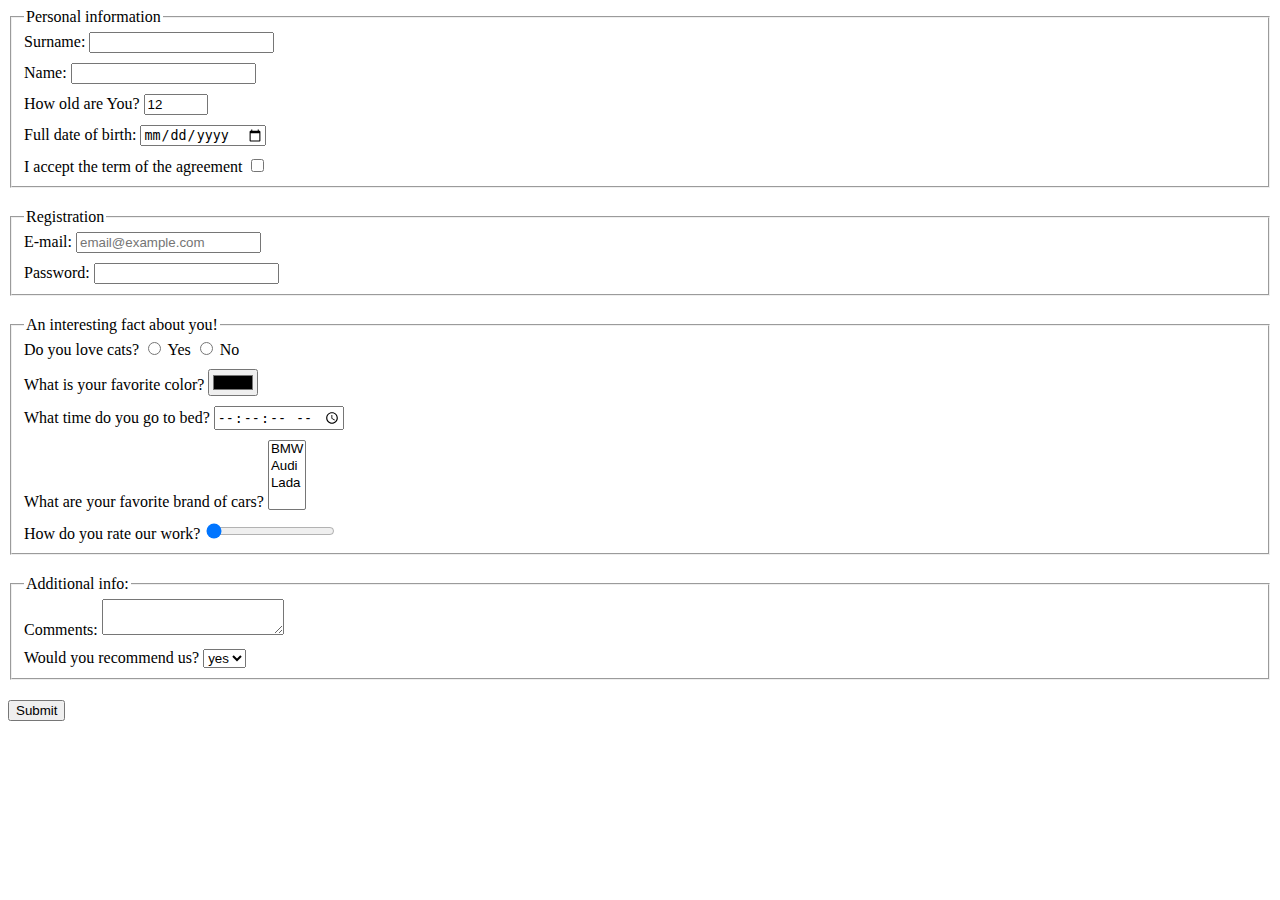
<file: index.html>
<!doctype html><html lang="en"><head><meta charset="UTF-8"><meta name="viewport" content="width=device-width, user-scalable=no, initial-scale=1.0, maximum-scale=1.0, minimum-scale=1.0"><title>HTML Form</title><link rel="stylesheet" href="style.fafa0fb8.css"></head><body> <form class="form" action="https://mate-academy-form-lesson.herokuapp.com/create-application" method="post" autocomplete="off"> <fieldset class="form__fieldset"> <legend>Personal information</legend> <div class="form__field"> <label for="surname"> Surname: <input type="text" name="surname" id="surname" required> </label> </div> <div class="form__field"> <label for="name"> Name: <input type="text" name="name" id="name" required> </label> </div> <div class="form__field"> <label for="age"> How old are You? <input type="number" name="age" id="age" value="12" min="1" max="100" required> </label> </div> <div class="form__field"> <label for="birthday"> Full date of birth: <input type="date" name="birthday" id="birthday" required> </label> </div> <div class="form__field"> <label for="terms"> I accept the term of the agreement <input type="checkbox" name="terms" id="terms" required> </label> </div> </fieldset> <fieldset class="form__fieldset"> <legend>Registration</legend> <div class="form__field"> <label for="mail"> E-mail: <input type="email" name="mail" id="mail" placeholder="email@example.com" required> </label> </div> <div class="form__field"> <label for="pass"> Password: <input type="password" name="pass" id="pass" minlength="5" maxlength="15" required> </label> </div> </fieldset> <fieldset class="form__fieldset"> <legend>An interesting fact about you!</legend> <div class="form__field"> Do you love cats? <label for="agree"> <input type="radio" name="agreement" id="agree" value="yes"> Yes </label> <label for="disagree"> <input type="radio" name="agreement" id="disagree" value="no"> No </label> </div> <div class="form__field"> <label for="favcolor"> What is your favorite color? <input type="color" name="favcolor" id="favcolor" value="#000000"> </label> </div> <div class="form__field"> <label for="appt"> What time do you go to bed? <input type="time" name="appt" id="appt" step="1"> </label> </div> <div class="form__field"> <label for="car"> What are your favorite brand of cars? <select name="car" id="car" multiple> <option value="bmw">BMW</option> <option value="audi">Audi</option> <option value="lada">Lada</option> </select> </label> </div> <div class="form__field"> <label for="rating"> How do you rate our work? <input type="range" name="rating" id="rating" value="1" min="1" max="5"> </label> </div> </fieldset> <fieldset class="form__fieldset"> <legend>Additional info:</legend> <div class="form__field"> <label for="comment"> Comments: <textarea name="comment" id="comment" cols="20" rows="2">
            </textarea> </label> </div> <div class="form__field"> <label for="recommendation"> Would you recommend us? <select name="recommendation" id="recommendation"> <option value="yes">yes</option> <option value="no">no</option> </select> </label> </div> </fieldset> <button type="submit">Submit</button> </form> <script type="text/javascript" src="main.e97352c4.js"></script> </body></html>
</file>
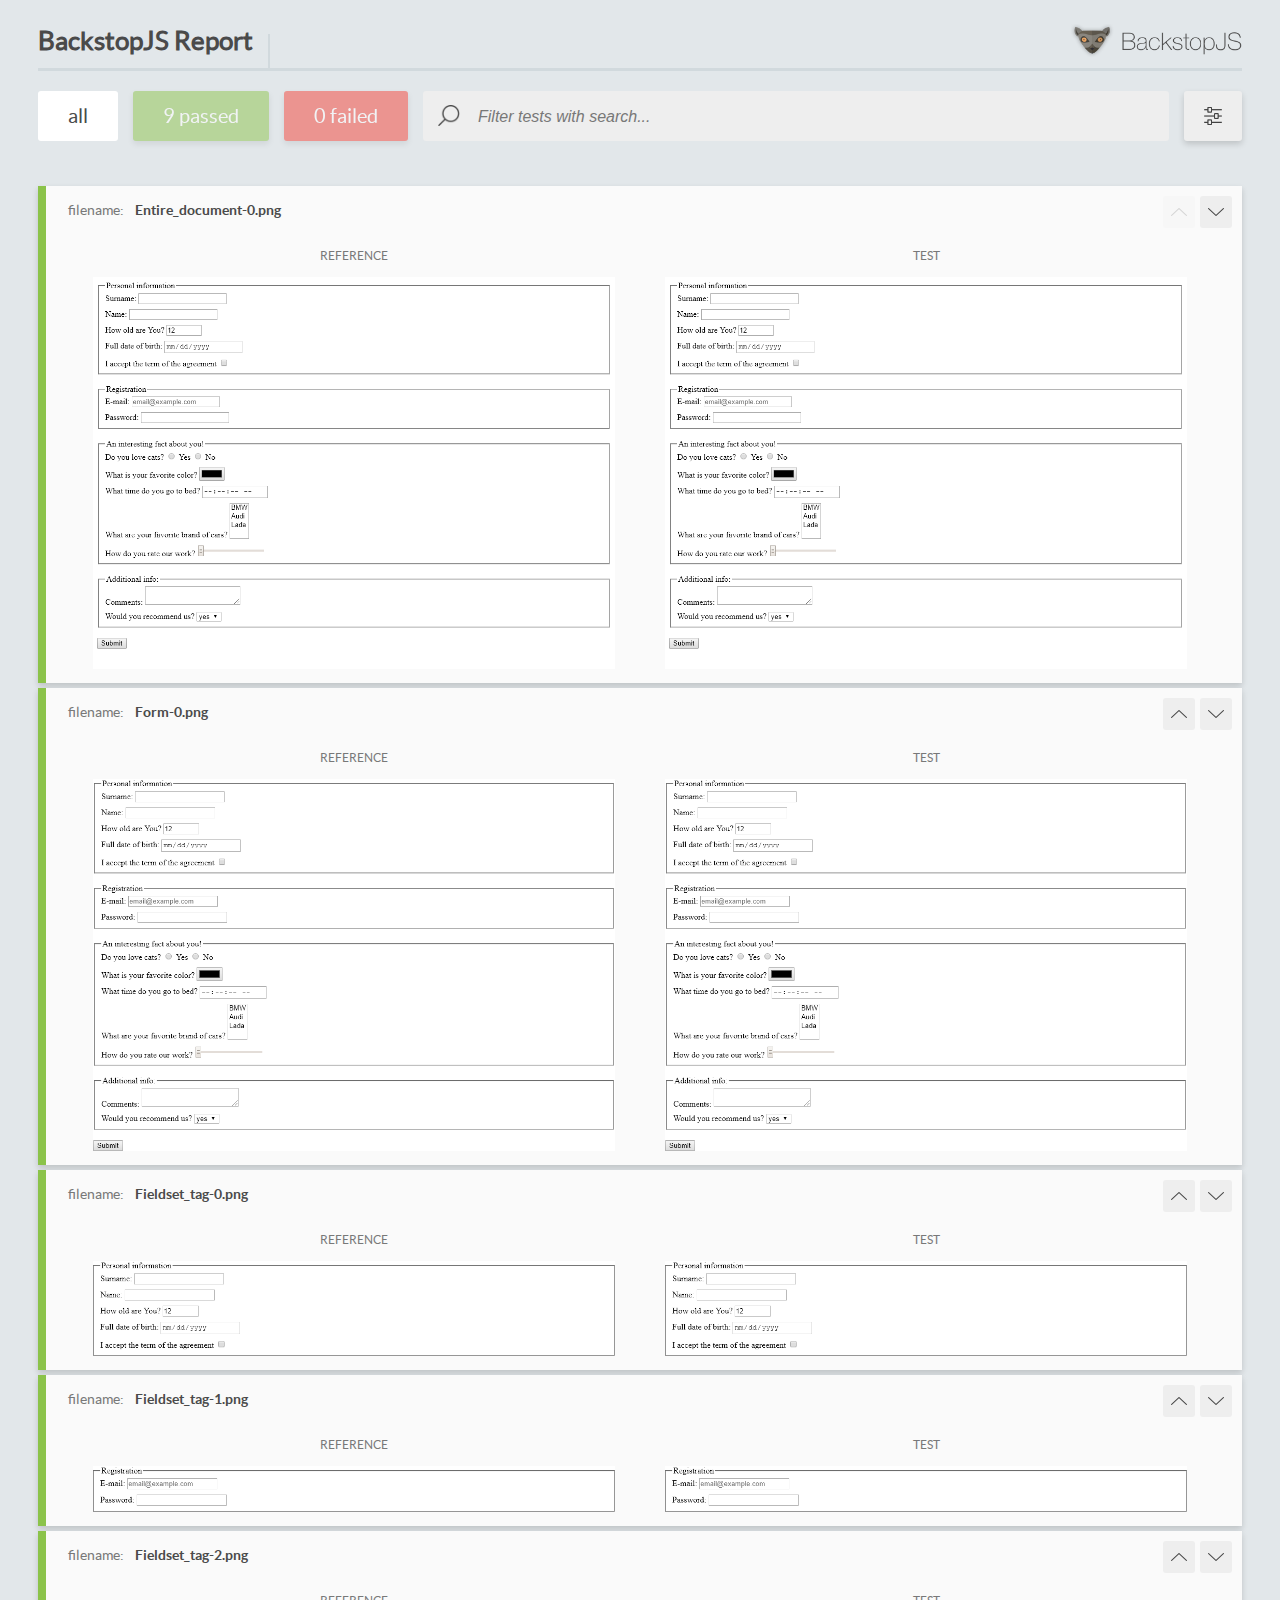
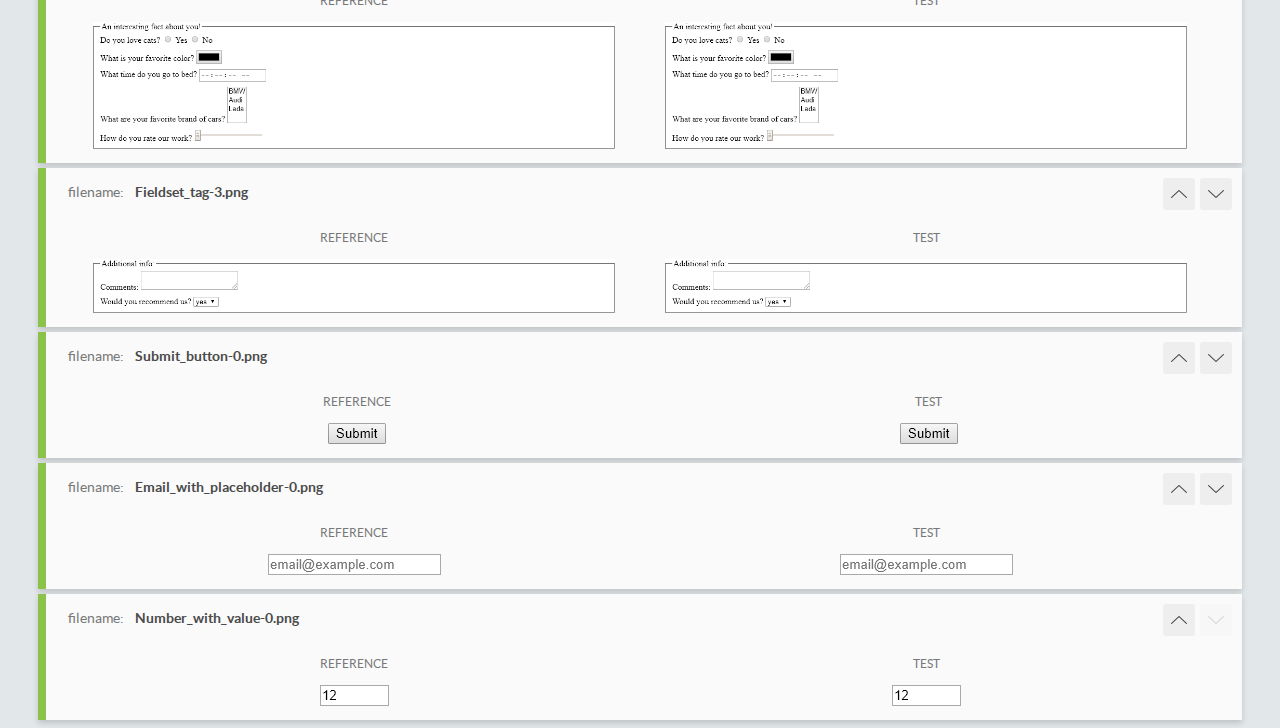
<file: report/html_report/index.html>
<!DOCTYPE html>
<html>
  <head>
    <meta charset="utf-8">
    <title>BackstopJS Report</title>

    <style>
      @font-face {
          font-family: 'latoregular';
          src: url('./assets/fonts/lato-regular-webfont.woff2') format('woff2'),
              url('./assets/fonts/lato-regular-webfont.woff') format('woff');
          font-weight: 400;
          font-style: normal;
      }
      @font-face {
          font-family: 'latobold';
          src: url('./assets/fonts/lato-bold-webfont.woff2') format('woff2'),
              url('./assets/fonts/lato-bold-webfont.woff') format('woff');
          font-weight: 700;
          font-style: normal;
      }

      .ReactModal__Body--open {
          overflow: hidden;
      }
      .ReactModal__Body--open .header {
        display: none;
      }

    </style>
  </head>
  <body style="background-color: #E2E7EA">
    <div id="root">

    </div>
    <script type="text/javascript">
      function report (report) { // eslint-disable-line no-unused-vars
        window.tests = report;
      }
    </script>
    <script type="text/javascript" src="config.js"></script>
    <script type="text/javascript" src="index_bundle.js"></script>
  </body>
</html>
</file>
<file: style.fafa0fb8.css>
.form__fieldset{margin-bottom:20px}.form__field:not(:last-child){margin-bottom:10px}
/*# sourceMappingURL=style.fafa0fb8.css.map */
</file>
